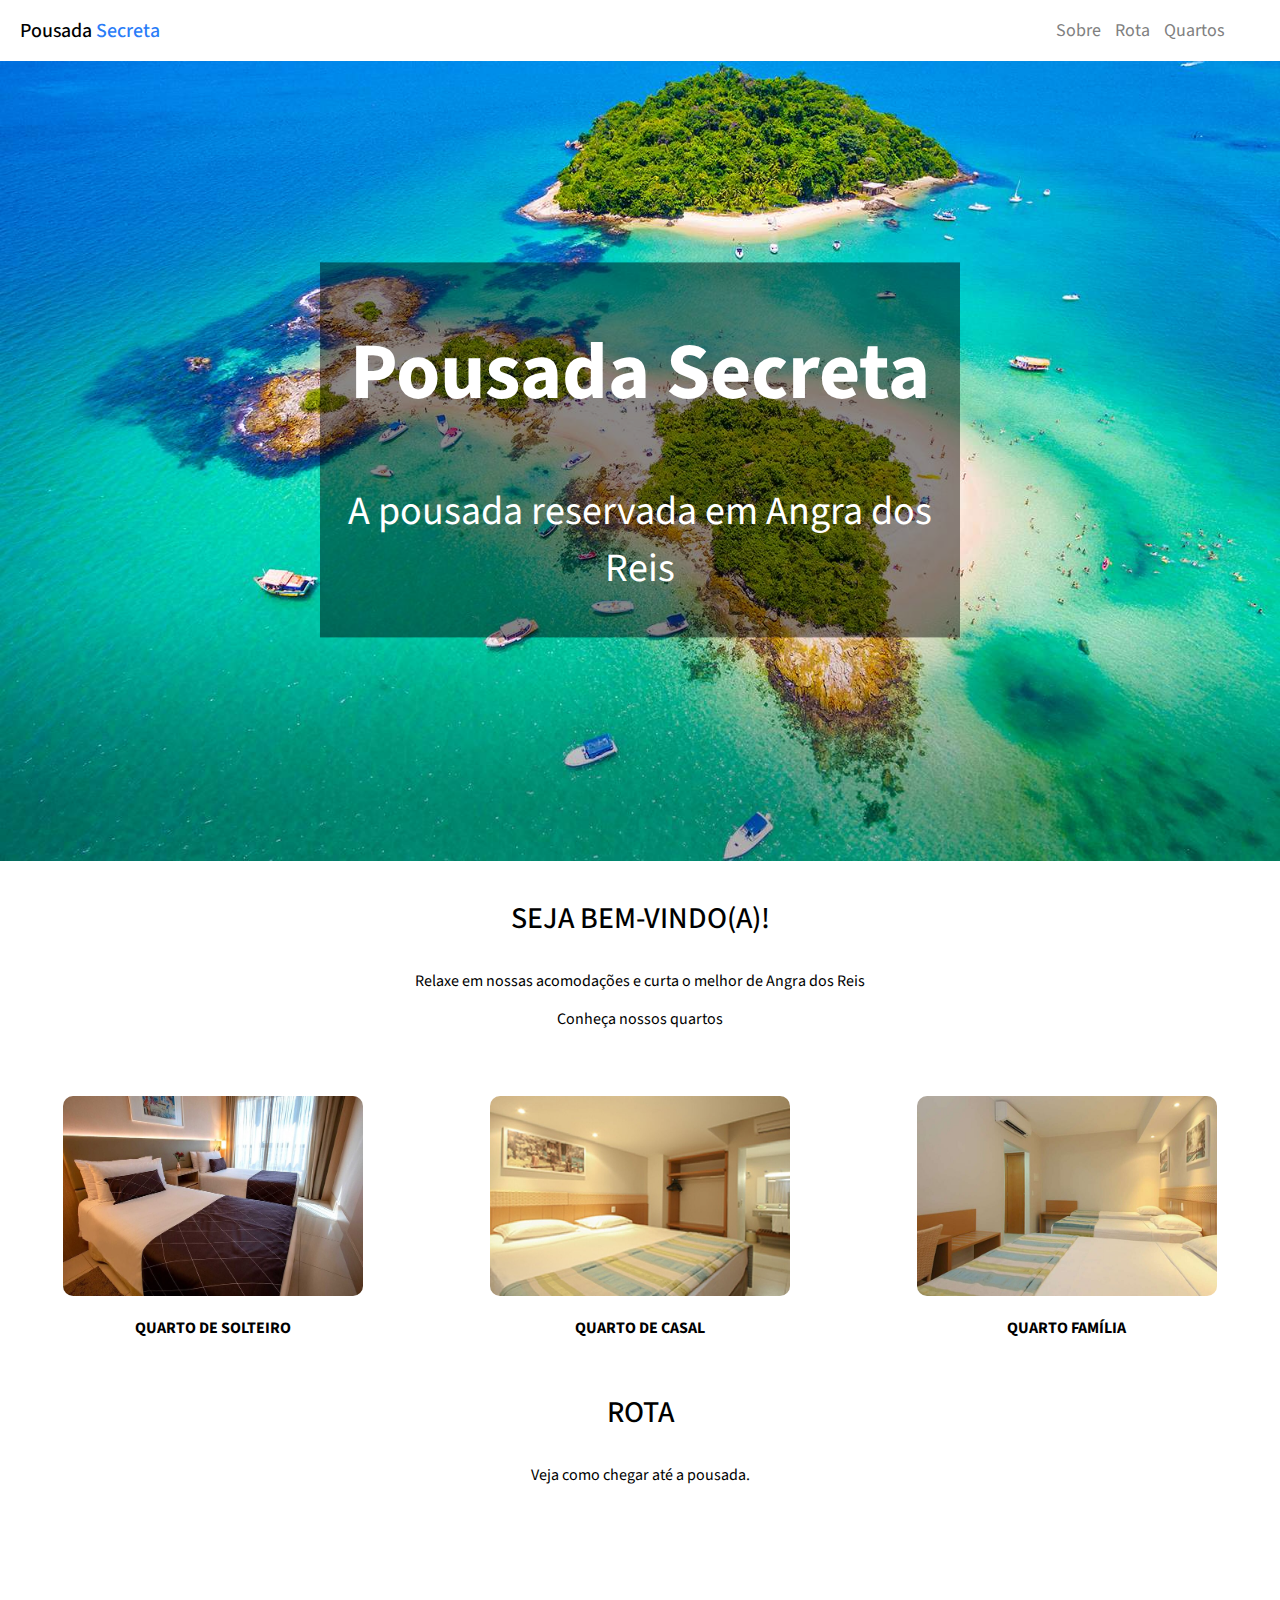
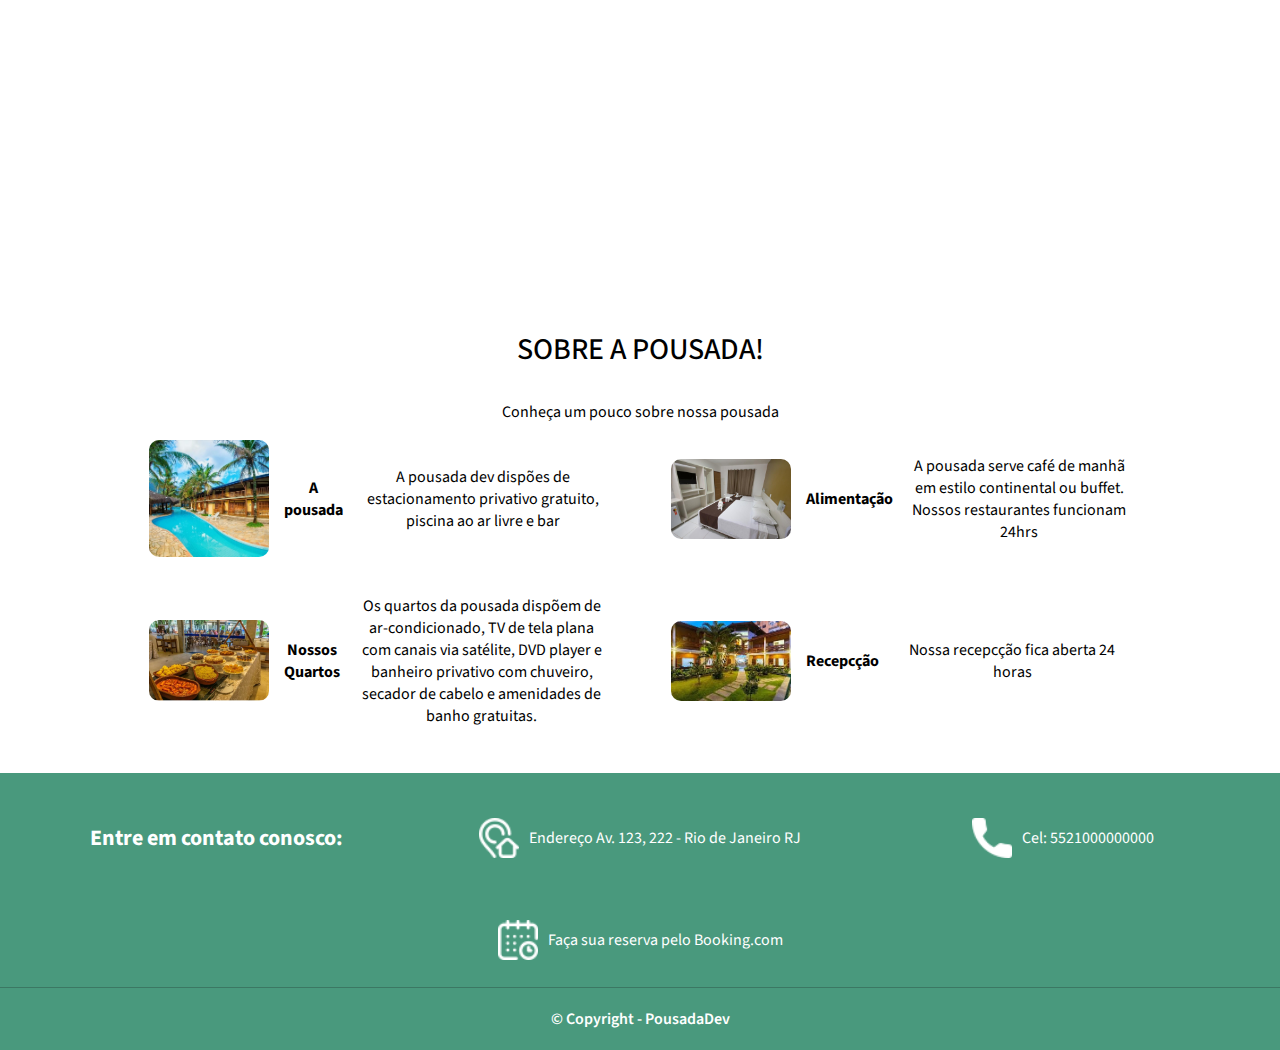
<file: index.html>
<!DOCTYPE html>
<html lang="en">

<head>
    <meta charset="UTF-8">
    <meta name="viewport" content="width=device-width, initial-scale=1.0">
    <title>Pousada Secreta</title>
    <link rel="preconnect" href="https://fonts.googleapis.com">
    <link rel="preconnect" href="https://fonts.gstatic.com" crossorigin>
    <link href="https://fonts.googleapis.com/css2?family=Source+Sans+Pro:wght@300;400;600;700&display=swap"
        rel="stylesheet">
    <link rel="stylesheet" href="styles_index.css">
</head>

<body>
    <div class="conteudo">
        <h2>Pousada <span>Secreta</span></h2>
        <div class="option">
            <a class="pad_option" href="#sobre">Sobre</a>
            <a class="pad_option" href="#rota">Rota</a>
            <a class="pad_option" href="quartos.html">Quartos</a>
        </div>
    </div>
    <div>
        <img src="./assets/img-fundo.jpg" class="img_fundo_cartaz" alt="">
        <div class="cartaz">
            <h1>Pousada Secreta</h1>
            <p>A pousada reservada em Angra dos Reis</p>
        </div>
    </div>
    <div id="sobre" class="container">
        <h3>SEJA BEM-VINDO(A)!</h3>
        <p>Relaxe em nossas acomodações e curta o melhor de Angra dos Reis</p>
        <p>Conheça nossos quartos</p>
        <div class="container_3">
            <div class="box_flex">
                <img src="./assets/quarto-solteiro1.jpg" alt="">
                <h4>QUARTO DE SOLTEIRO</h4>
            </div>
            <div class="box_flex">
                <img src="./assets/quarto-casal1.jpg" alt="">
                <h4>QUARTO DE CASAL</h4>
            </div>
            <div class="box_flex">
                <img src="./assets/quarto-familia1.jpg" alt="">
                <h4>QUARTO FAMÍLIA</h4>
            </div>
        </div>
    </div>
    <div id="rota" class="secao-container">
        <div class="container-descricao">
            <h3>ROTA</h3>
            <p>Veja como chegar até a pousada.</p>
        </div>
        <div>
            <iframe
                src="https://www.google.com/maps/embed?pb=!1m14!1m8!1m3!1d14692.471710812997!2d-43.3641911!3d-22.9826906!3m2!1i1024!2i768!4f13.1!3m3!1m2!1s0x0%3A0x539cb07246f0e38d!2sVia%20Parque%20Shopping!5e0!3m2!1spt-BR!2sbr!4v1612707978931!5m2!1spt-BR!2sbr"
                width="100%" height="350" frameborder="0" style="border: 0" allowfullscreen></iframe>
        </div>
    </div>

    <div class="secao-container">
        <div class="container-descricao">
            <h3>SOBRE A POUSADA!</h3>
            <p>Conheça um pouco sobre nossa pousada</p>
        </div>
        <div class="container-four">
            <div class="box_two">
                <img src="./assets/img1.jpg" alt="">
                <h4>A pousada</h4>
                <p>A pousada dev dispões de estacionamento privativo gratuito, piscina ao ar livre e bar</p>
            </div>
            <div class="box_two">
                <img src="./assets/img2.jpg" alt="">
                <h4>Alimentação</h4>
                <p>A pousada serve café de manhã em estilo continental ou buffet. Nossos restaurantes funcionam 24hrs
                </p>
            </div>
            <div class="box_two">
                <img src="./assets/img3.jpg" alt="">
                <h4>Nossos Quartos</h4>
                <p>Os quartos da pousada dispõem de ar-condicionado, TV de tela plana com canais via satélite, DVD
                    player
                    e banheiro privativo com chuveiro, secador de cabelo e amenidades de banho gratuitas.</p>
            </div>
            <div class="box_two">
                <img src="./assets/img5.jpg" alt="">
                <h4>Recepcção</h4>
                <p>Nossa recepcção fica aberta 24 horas</p>
            </div>
        </div>
    </div>
    <div class="rodape">
        <div class="container-info limitar-secao">
            <div class="card-info-rodape">
                <h4>Entre em contato conosco:</h4>
            </div>

            <div class="card-info-rodape">
                <a target="_blank" href="https://goo.gl/maps/wPAS58QxiTopxK6w7">
                    <img src="assets/icones/endereco.png" alt="Ícone endereco" title="Ícone endereco" />
                    <p>Endereço Av. 123, 222 - Rio de Janeiro RJ</p>
                </a>
            </div>

            <div class="card-info-rodape">
                <img src="assets/icones/telefone.png" alt="Ícone telefone" title="Ícone telefone" />
                <p>Cel: 5521000000000</p>
            </div>

            <div class="card-info-rodape">
                <a target="_blank"
                    href="https://www.booking.com/searchresults.pt-br.html?aid=375635;label=msn-wLZ0m4wRNI00wFHQAaaO3w-79920787059858%3Atikwd-79920803013016%3Aaud-808219487%3Aloc-20%3Aneo%3Amte%3Adec%3Aqsbooking;sid=9ca5cbe6c9db71b34b98c0738ea780f4;dest_id=-666610;dest_type=city&">
                    <img src="assets/icones/calendario.png" alt="Ícone calendario" title="Ícone calendario" />
                    <p>Faça sua reserva pelo Booking.com</p>
                </a>
            </div>
        </div>
        <div class="container-copright">© Copyright - PousadaDev</div>
    </div>
</body>

</html>
</file>
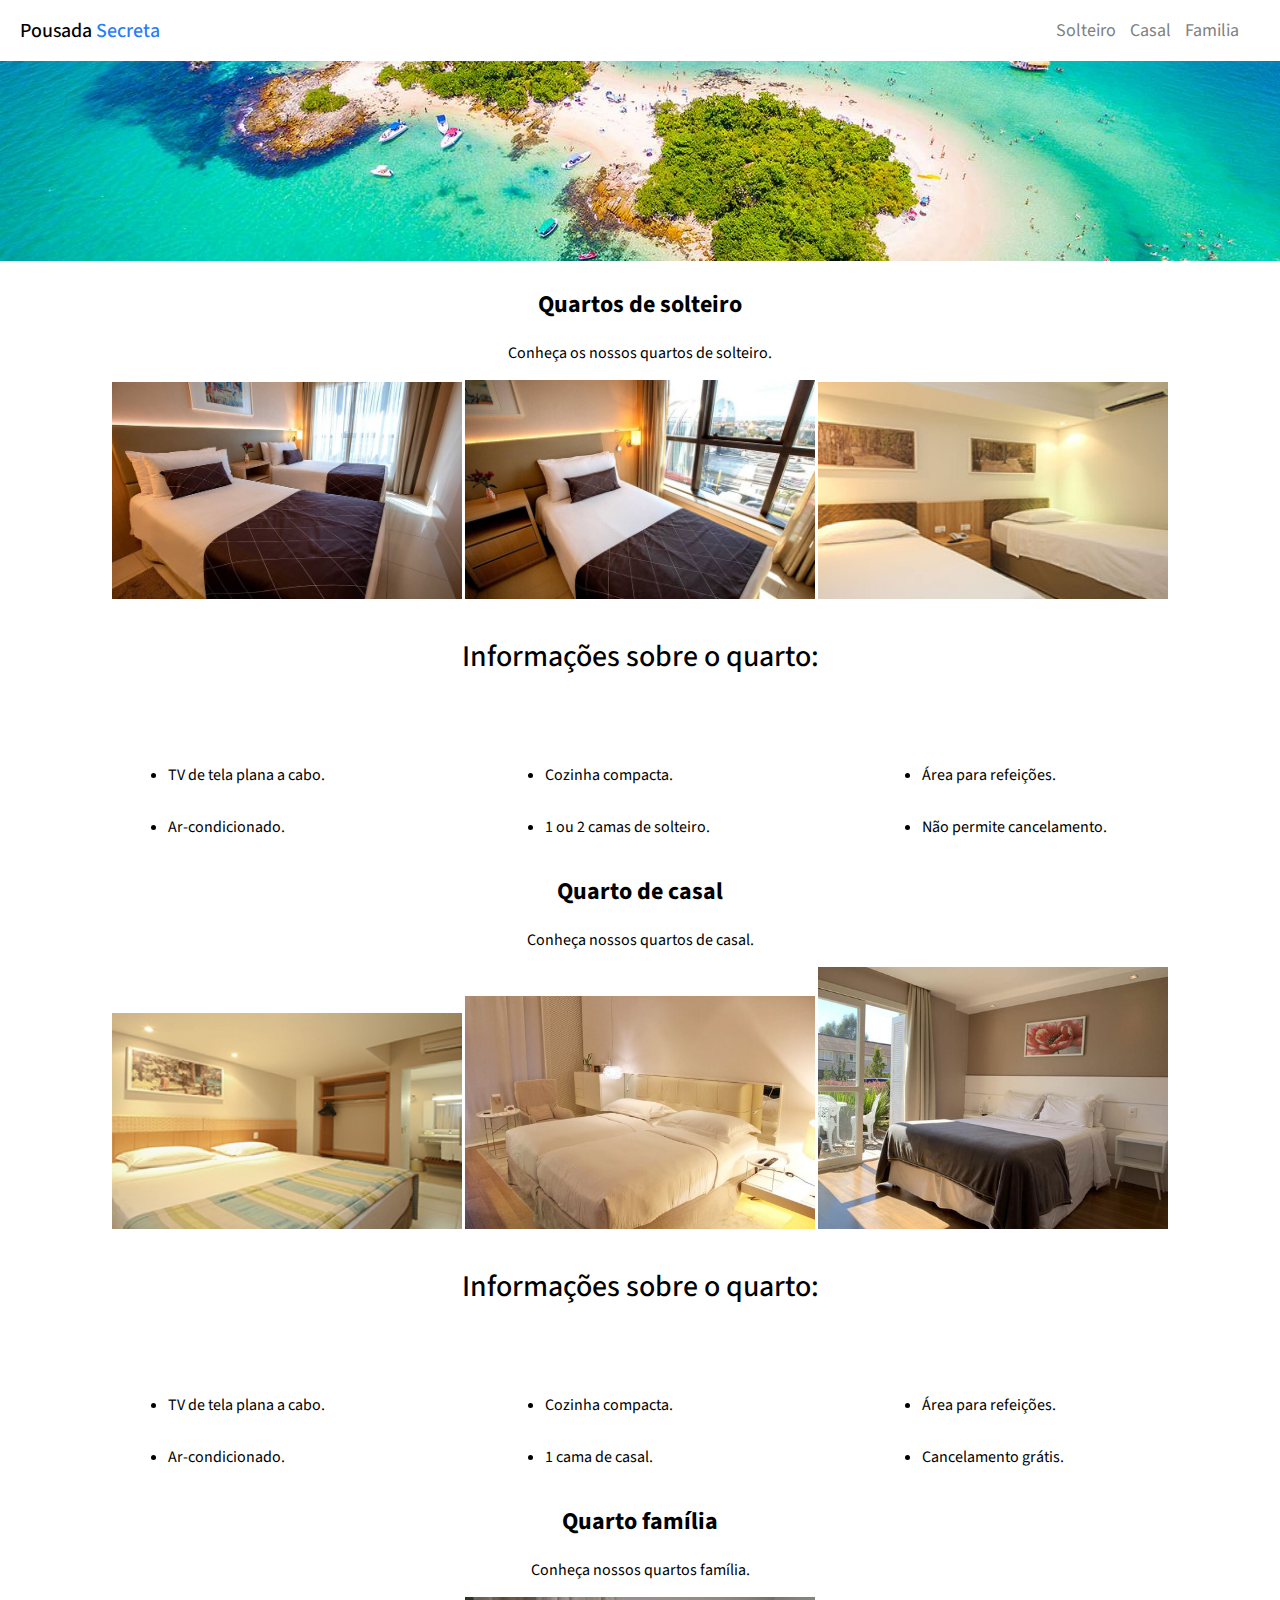
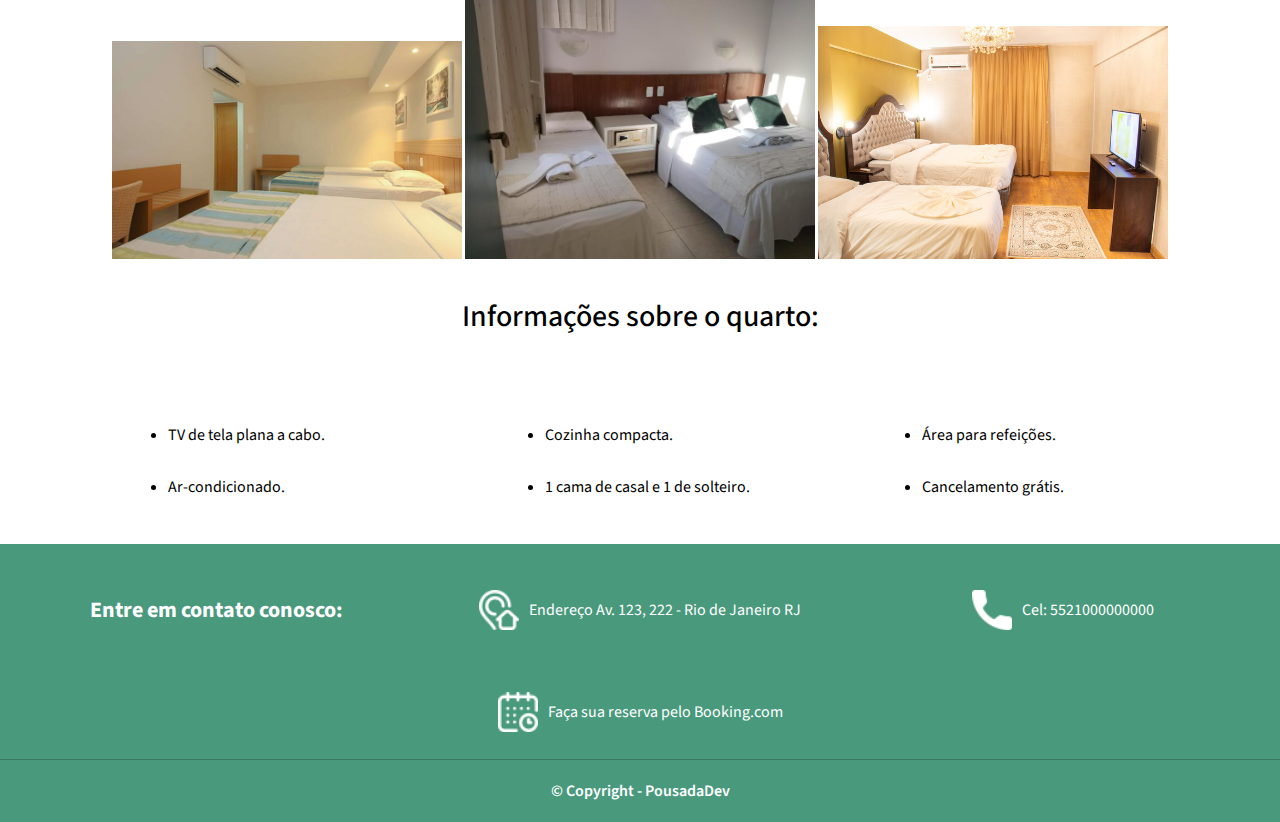
<file: quartos.html>
<!DOCTYPE html>
<html>

<head>
  <meta charset="UTF-8" />
  <title>Quartos - Pousada Secreta</title>
  <link
    href="https://fonts.googleapis.com/css2?family=Source+Sans+Pro:ital,wght@0,200;0,300;0,400;0,600;0,700;0,900;1,200;1,300;1,400;1,600;1,700;1,900&display=swap"
    rel="stylesheet" />
  <link rel="stylesheet" href="./styles_index.css" />
  <link rel="stylesheet" href="./styles_quartos.css" />
</head>

<body>
    <div class="conteudo">
        <h2>Pousada <span>Secreta</span></h2>
        <div class="option">
            <a class="pad_option" href="#solteiro">Solteiro</a>
            <a class="pad_option" href="#casal">Casal</a>
            <a class="pad_option" href="#familia">Familia</a>
        </div>
    </div>
  <img class="img_fundo_cartaz" src="./assets/img-fundo.jpg" alt="">
    <div id="solteiro" class="secao-container limitar-secao">
      <div class="container-descricao">
        <h2>Quartos de solteiro</h2>
        <p>Conheça os nossos quartos de solteiro.</p>
      </div>

      <div class="container-quartos">
        <img src="assets/quarto-solteiro1.jpg" alt="Quarto de solteiro 1" title="Quarto de solteiro 1"/>
        <img src="assets/quarto-solteiro2.jpg" alt="Quarto de solteiro 2" title="Quarto de solteiro 2"/>
        <img src="assets/quarto-solteiro3.jpg" alt="Quarto de solteiro 3" title="Quarto de solteiro 3"/>
      </div>

      <div class="container-informacoes">
        <h3>Informações sobre o quarto:</h3>
        <ul class="lista-informacoes">
          <li>TV de tela plana a cabo.</li>
          <li>Cozinha compacta.</li>
          <li>Área para refeições.</li>
          <li>Ar-condicionado.</li>
          <li>1 ou 2 camas de solteiro.</li>
          <li>Não permite cancelamento.</li>
        </ul>
      </div>
    </div>

    <div id="casal" class="secao-container limitar-secao">
      <div class="container-descricao">
        <h2>Quarto de casal</h2>
        <p>Conheça nossos quartos de casal.</p>
      </div>

      <div class="container-quartos">
        <img src="assets/quarto-casal1.jpg" alt="Quarto de casal 1" title="Quarto de casal 1"/>
        <img src="assets/quarto-casal2.jpg" alt="Quarto de casal 2" title="Quarto de casal 2"/>
        <img src="assets/quarto-casal3.jpg" alt="Quarto de casal 3" title="Quarto de casal 3"/>
      </div>

      <div class="container-informacoes">
        <h3>Informações sobre o quarto:</h3>
        <ul class="lista-informacoes">
          <li>TV de tela plana a cabo.</li>
          <li>Cozinha compacta.</li>
          <li>Área para refeições.</li>
          <li>Ar-condicionado.</li>
          <li>1 cama de casal.</li>
          <li>Cancelamento grátis.</li>
        </ul>
      </div>
    </div>

    <div id="familia" class="secao-container limitar-secao">
      <div class="container-descricao">
        <h2>Quarto família</h2>
        <p>Conheça nossos quartos família.</p>
      </div>

      <div class="container-quartos">
        <img src="assets/quarto-familia1.jpg" alt="Quarto família 1" title="Quarto família 1"/>
        <img src="assets/quarto-familia2.jpg" alt="Quarto família 2" title="Quarto família 2"/>
        <img src="assets/quarto-familia3.jpg" alt="Quarto família 3" title="Quarto família 3"/>
      </div>

      <div class="container-informacoes">
        <h3>Informações sobre o quarto:</h3>
        <ul class="lista-informacoes">
          <li>TV de tela plana a cabo.</li>
          <li>Cozinha compacta.</li>
          <li>Área para refeições.</li>
          <li>Ar-condicionado.</li>
          <li>1 cama de casal e 1 de solteiro.</li>
          <li>Cancelamento grátis.</li>
        </ul>
      </div>
    </div>
  </div>

  <div class="rodape">
    <div class="container-info limitar-secao">
      <div class="card-info-rodape">
        <h4>Entre em contato conosco:</h4>
      </div>

      <div class="card-info-rodape">
        <a target="_blank" href="https://goo.gl/maps/wPAS58QxiTopxK6w7">
          <img src="assets/icones/endereco.png" alt="Ícone endereco" title="Ícone endereco" />
          <p>Endereço Av. 123, 222 - Rio de Janeiro RJ</p>
        </a>
      </div>

      <div class="card-info-rodape">
        <img src="assets/icones/telefone.png" alt="Ícone telefone" title="Ícone telefone" />
        <p>Cel: 5521000000000</p>
      </div>

      <div class="card-info-rodape">
        <a target="_blank"
          href="https://www.booking.com/searchresults.pt-br.html?aid=375635;label=msn-wLZ0m4wRNI00wFHQAaaO3w-79920787059858%3Atikwd-79920803013016%3Aaud-808219487%3Aloc-20%3Aneo%3Amte%3Adec%3Aqsbooking;sid=9ca5cbe6c9db71b34b98c0738ea780f4;dest_id=-666610;dest_type=city&">
          <img src="assets/icones/calendario.png" alt="Ícone calendario" title="Ícone calendario" />
          <p>Faça sua reserva pelo Booking.com</p>
        </a>
      </div>

    </div>
    <div class="container-copright">© Copyright - PousadaDev</div>
  </div>
</body>

</html>
</file>
<file: styles_index.css>
body {
    font-family: 'Source Sans Pro', sans-serif;
    margin: 0;
    padding: 0;
}

.conteudo span {
    color: rgb(41, 124, 248);
}

.conteudo h2 {
    justify-content: flex-start;
    font-weight: 480;
    font-size: 20px;
    padding-left: 20px;
}

.conteudo {
    display: flex;
    justify-content: start;
    align-items: center;
}

.conteudo .option {
    padding-left: 70%;
    align-content: space-between;
    text-decoration: none;
    font-weight: 400;
    font-size: 18px;
}

.pad_option {
    padding-right: 10px;
    color: gray;
    text-decoration: none;
}

.cartaz {
    position: absolute;
    top: 50%;
    left: 50%;
    transform: translate(-50%, -50%);
    color: white;
    text-align: center;
    font-size: 40px;
    background-color: rgba(0, 0, 0, 0.459);
}

.container_3 {
    display: flex;
    justify-content: space-around;
    align-items: center;
    padding-top: 50px;
}

.box_flex {
    display: flex;
    flex-direction: column;
    align-items: center;
}

.box_flex {
    flex: 1 1 auto;

}

.box_flex img {
    width: 300px;
    height: 200px;
    border-radius: 10px;
}

.container h3,
p {
    text-align: center;
}

.secao-container {
    text-align: center;
    align-items: center;
    align-content: center;
}

.secao-container iframe {
    padding: 20px;
    width: 80%;
}

h3 {
    font-weight: 480;
    font-size: 30px;
}

.img_fundo_cartaz {
    width: 100%;
    height: 100%;
    object-fit: cover;
}

.container-four {
    display: flex;
    flex-wrap: wrap;
    justify-content: space-around;
    width: 80%;
    margin: 0 auto;
    gap: 20px;
}

.box_two {
    display: flex;
    align-items: center;
    width: 45%;
    gap: 15px;
}

.box_two img {
    width: 120px;
    height: auto;
    border-radius: 10px;
}

.text-content {
    flex: 1;
}

.rodape {
    margin-top: 30px;
    background-color: #49997d;
    color: #fff;
}

.container-info {
    padding: 20px;
    display: flex;
    flex-wrap: wrap;
    justify-content: space-between;
    gap: 30px;
}

.card-info-rodape {
    flex: 1 0 300px;
    display: flex;
    justify-content: center;
    align-items: center;
}

.card-info-rodape h4 {
    font-size: 22px;
}

.card-info-rodape a {
    display: flex;
    align-items: center;
    color: #fff;
    text-decoration: none;
}

.card-info-rodape p {
    margin-left: 10px;
}

.card-info-rodape img {
    width: 40px;
    height: 40px;
}

.container-copright {
    padding: 20px;
    font-weight: 600;
    text-align: center;
    border-top: 1px solid #3b7863;
}
</file>
<file: styles_quartos.css>
.banner-quartos {
    height: 40vh;
  }
  
  .container-quartos img {
    width: 350px;
    flex-grow: 1;
  }
  
  .container-informacoes {
    max-width: 1024px;
    margin: 0 auto;
    display: flex;
    flex-direction: column;
    gap: 40px;
    align-items: center;
  }
  
  .lista-informacoes {
    display: flex;
    align-items: center;
    justify-content: space-between;
    gap: 30px;
    flex-wrap: wrap;
  }
  
  .lista-informacoes li {
    width: 230px;
    text-align: left;
  }

  .img_fundo_cartaz{
    width: 100%;
    height: 200px;
    object-fit: cover;
  }
</file>
